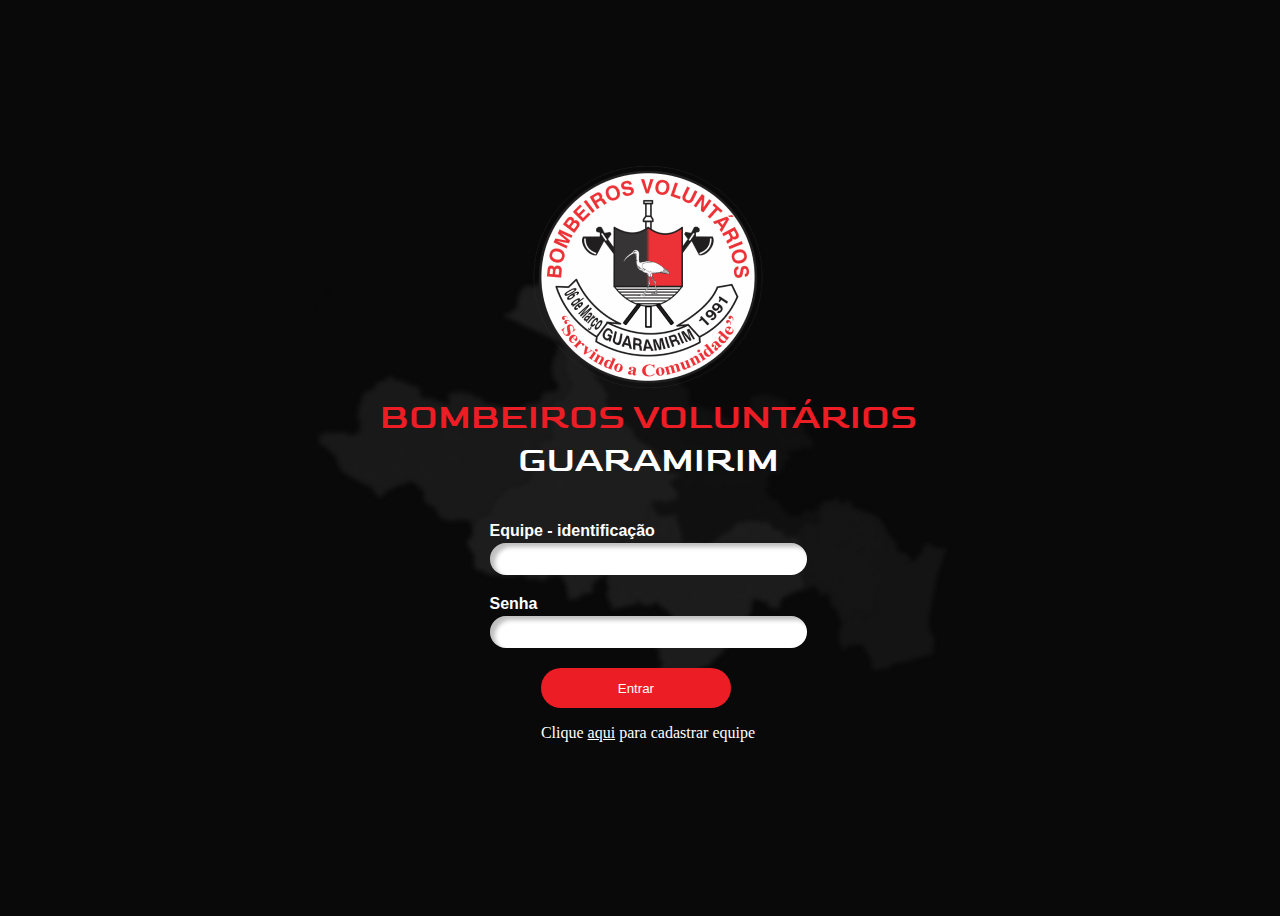
<file: Bombeiros-Volunt-Senai-master/index.html>
<!DOCTYPE html>
<html lang="pt-br">

<head>
    <meta charset="UTF-8">
    <meta name="viewport" content="width=device-width, initial-scale=1.0">
    <title>Bombeiros Voluntarios</title>
    <link rel="stylesheet" href="style.css">
</head>

<body>

    <section id="inicio">
        <img src="LOGO-BVG 1.png" alt="logo" id="logo">
        <div id="titulo">
            <h1>BOMBEIROS VOLUNTÁRIOS</h1>
            <h2>GUARAMIRIM</h2>
        </div>

        <form action="/database/login.php" method="post">
            <div class="form-group">
                <label for="equipe">Equipe - identificação</label>
                <input type="text" id="equipe" name="equipe" required>
            </div>
            <div class="form-group">
                <label for="password">Senha</label>
                <input type="password" id="password" name="password" required>
            </div>
            <div class="form-group">
                <button type="submit" class="button">Entrar</button>
                <a href="/pages/doCadastro.php" style="text-decoration: none; color: white;"><p>Clique <u>aqui</u> para cadastrar equipe</p></a>
            </div>
        </form>
    </section>

</body>

</html>
</file>
<file: Bombeiros-Volunt-Senai-master/style.css>
@import url('https://fonts.googleapis.com/css2?family=Goldman&display=swap');


body {
    background-color: #090909;
    display: flex;
    flex-direction: column;
    justify-content: center;
    align-items: center;
    background-image: url(mapa-removebg-preview\ \(1\)\ 1.png);
    background-repeat: no-repeat;
    background-position: center;
    overflow-x: hidden;
    overflow-y: hidden;
    height: 100vh;
    width: 100vw;
}

section {
    display: flex;
    flex-direction: column;
    justify-content: center;
    align-items: center;
}

#inicio img {
    width: 230px;
}

#titulo {
    display: flex;
    flex-direction: column;
    justify-content: center;
}

#titulo h1 {
    margin-bottom: 0px;
    color: #ED1D25;
    text-align: center;
    font-family: 'Goldman', cursive;
    font-size: 36px;
    font-style: normal;
    font-weight: 400;
    line-height: normal;
    margin: auto;
}

#titulo h2 {
    margin-top: 0px;
    color: #FFF;
    font-family: Goldman;
    font-size: 36px;
    font-style: normal;
    font-weight: 400;
    line-height: normal;
    margin: auto;
}

form {
    display: flex;
    flex-direction: column;
    align-items: center;
    margin-top: 20px;
}

.form-group {
    display: flex;
    flex-direction: column;
    justify-content: center;
    color: white;
    margin-top: 20px;
}

.form-group input {
    width: 300px;
    height: 30px;
    border-radius: 20px;
    border: none;
    box-shadow: 5px 4px 4px 0px rgba(0, 0, 0, 0.25) inset;
    padding-left: 15px;
}

.form-group label {
    font-family: 'Inter', sans-serif;
    font-weight: 700;
    margin-bottom: 3px;
}

.form-group button {
    width: 190px;
    height: 40px;
    background-color: #ED1D25;
    border: none;
    border-radius: 20px;
    color: white;
    cursor: pointer;
}

.form-group button:hover {
    scale: 1.05;
    transition: all 0.5s;
}

@media (max-width: 999px) {
    .form-group input { 
        width: 400px;
        height: 40px;
    }
}
</file>
